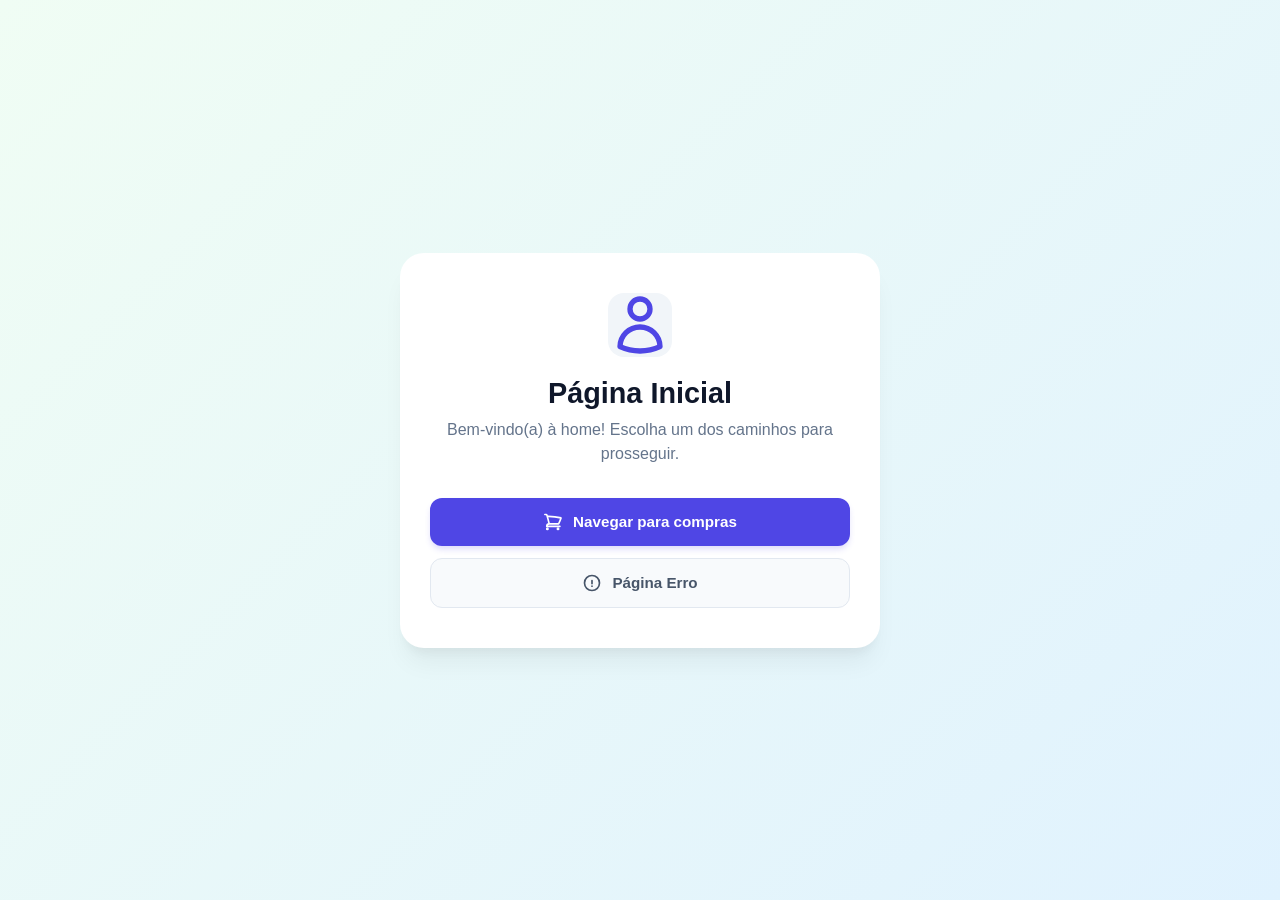
<file: 2TRIMESTRE/mod-sever03/pages/index.html>
<!DOCTYPE html>
<html lang="pt-BR">
<head>
    <meta charset="UTF-8">
    <meta name="viewport" content="width=device-width, initial-scale=1.0">
    <title>Página Inicial</title>
    <style>
        * {
            box-sizing: border-box;
            margin: 0;
            padding: 0;
            font-family: 'Segoe UI', Roboto, Helvetica, Arial, sans-serif;
        }

        body {
            background: linear-gradient(135deg, #f0fdf4 0%, #e0f2fe 100%);
            color: #1e293b;
            display: flex;
            align-items: center;
            justify-content: center;
            min-height: 100vh;
            padding: 20px;
        }

        .container {
            background: #ffffff;
            max-width: 480px;
            width: 100%;
            padding: 40px 30px;
            border-radius: 24px;
            box-shadow: 0 20px 25px -5px rgba(0, 0, 0, 0.05), 0 10px 10px -5px rgba(0, 0, 0, 0.04);
            text-align: center;
        }

        .brand-icon {
            display: inline-flex;
            align-items: center;
            justify-content: center;
            width: 64px;
            height: 64px;
            background-color: #f1f5f9;
            color: #4f46e5;
            border-radius: 16px;
            margin-bottom: 20px;
        }

        h3 {
            font-size: 1.8rem;
            font-weight: 800;
            color: #0f172a;
            margin-bottom: 8px;
        }

        p {
            color: #64748b;
            font-size: 1rem;
            line-height: 1.5;
            margin-bottom: 32px;
        }

        .actions-list {
            display: flex;
            flex-direction: column;
            gap: 12px;
        }

        .btn {
            display: inline-flex;
            align-items: center;
            justify-content: center;
            gap: 10px;
            padding: 14px 24px;
            font-size: 0.95rem;
            font-weight: 600;
            border-radius: 12px;
            text-decoration: none;
            transition: all 0.2s cubic-bezier(0.4, 0, 0.2, 1);
            cursor: pointer;
        }

        .btn svg {
            width: 20px;
            height: 20px;
            flex-shrink: 0;
        }

        .btn-primary {
            background-color: #4f46e5;
            color: #ffffff;
            box-shadow: 0 4px 6px -1px rgba(79, 70, 229, 0.2);
        }

        .btn-primary:hover {
            background-color: #4338ca;
            transform: translateY(-2px);
            box-shadow: 0 10px 15px -3px rgba(79, 70, 229, 0.3);
        }

        .btn-secondary {
            background-color: #f8fafc;
            color: #475569;
            border: 1px solid #e2e8f0;
        }

        .btn-secondary:hover {
            background-color: #fff1f2;
            color: #e11d48;
            border-color: #fecdd3;
            transform: translateY(-2px);
        }
    </style>
</head>
<body>

    <div class="container">
        <!-- Ícone Central da Marca (SVG) -->
        <div class="brand-icon">
            <svg xmlns="http://w3.org" fill="none" viewBox="0 0 24 24" stroke-width="2" stroke="currentColor">
                <path stroke-linecap="round" stroke-linejoin="round" d="M15.75 6a3.75 3.75 0 1 1-7.5 0 3.75 3.75 0 0 1 7.5 0ZM4.501 20.118a7.5 7.5 0 0 1 14.998 0A17.933 17.933 0 0 1 12 21.75c-2.676 0-5.216-.584-7.499-1.632Z" />
            </svg>
        </div>

        <h3>Página Inicial</h3>
        <p>Bem-vindo(a) à home! Escolha um dos caminhos para prosseguir.</p>

        <div class="actions-list">
            <!-- Botão Compras (Destaque) -->
            <a href="/compras" class="btn btn-primary">
                <svg xmlns="http://w3.org" fill="none" viewBox="0 0 24 24" stroke-width="2" stroke="currentColor">
                    <path stroke-linecap="round" stroke-linejoin="round" d="M2.25 3h1.386c.51 0 .955.343 1.087.835l.383 1.437M7.5 14.25a3 3 0 0 0-3 3h15.75m-12.75-3h11.218c1.121-2.3 2.1-4.684 2.924-7.138a60.114 60.114 0 0 0-16.536-1.84M7.5 14.25L5.106 5.272M6 20.25a.75.75 0 1 1-1.5 0 .75.75 0 0 1 1.5 0Zm12.75 0a.75.75 0 1 1-1.5 0 .75.75 0 0 1 1.5 0Z" />
                </svg>
                Navegar para compras
            </a>

            <!-- Botão Erro (Secundário) -->
            <a href="/erro" class="btn btn-secondary">
                <svg xmlns="http://w3.org" fill="none" viewBox="0 0 24 24" stroke-width="2" stroke="currentColor">
                    <path stroke-linecap="round" stroke-linejoin="round" d="M12 9v3.75m9-.75a9 9 0 1 1-18 0 9 9 0 0 1 18 0Zm-9 3.75h.008v.008H12v-.008Z" />
                </svg>
                Página Erro
            </a>
        </div>
    </div>

</body>
</html>
</file>
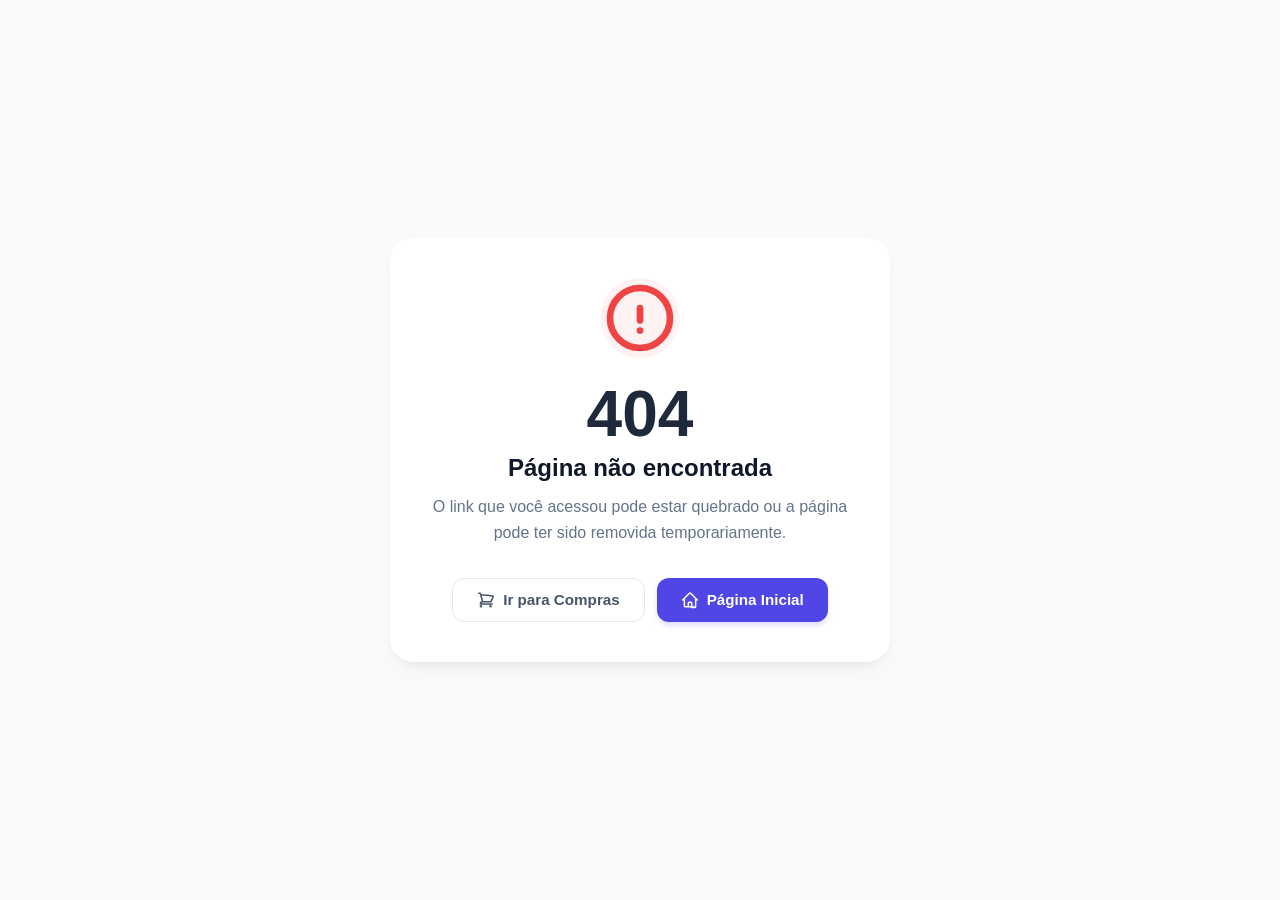
<file: 2TRIMESTRE/mod-sever03/pages/erros.html>
<!DOCTYPE html>
<html lang="pt-BR">
<head>
    <meta charset="UTF-8">
    <meta name="viewport" content="width=device-width, initial-scale=1.0">
    <title>Página não encontrada - Erro 404</title>
    <style>
        * {
            box-sizing: border-box;
            margin: 0;
            padding: 0;
            font-family: 'Segoe UI', Roboto, Helvetica, Arial, sans-serif;
        }

        body {
            background-color: #f8fafc;
            color: #334155;
            display: flex;
            align-items: center;
            justify-content: center;
            min-height: 100vh;
            padding: 20px;
        }

        .error-container {
            text-align: center;
            max-width: 500px;
            width: 100%;
            background: #ffffff;
            padding: 40px 30px;
            border-radius: 24px;
            box-shadow: 0 10px 25px -5px rgba(0, 0, 0, 0.05), 0 8px 10px -6px rgba(0, 0, 0, 0.05);
        }

        .icon-container {
            display: inline-flex;
            align-items: center;
            justify-content: center;
            width: 80px;
            height: 80px;
            background-color: #fef2f2;
            border-radius: 50%;
            margin-bottom: 24px;
            color: #ef4444;
        }

        h1 {
            font-size: 4rem;
            font-weight: 800;
            color: #1e293b;
            line-height: 1;
            margin-bottom: 8px;
        }

        h3 {
            font-size: 1.5rem;
            font-weight: 600;
            color: #0f172a;
            margin-bottom: 12px;
        }

        p {
            color: #64748b;
            font-size: 1rem;
            line-height: 1.6;
            margin-bottom: 32px;
        }

        .button-group {
            display: flex;
            flex-direction: column;
            gap: 12px;
        }

        @media (min-width: 480px) {
            .button-group {
                flex-direction: row;
                justify-content: center;
            }
        }

        .btn {
            display: inline-flex;
            align-items: center;
            justify-content: center;
            gap: 8px;
            padding: 12px 24px;
            font-size: 0.95rem;
            font-weight: 600;
            border-radius: 12px;
            text-decoration: none;
            transition: all 0.2s ease-in-out;
            cursor: pointer;
            width: 100%;
        }

        @media (min-width: 480px) {
            .btn {
                width: auto;
            }
        }

        .btn-primary {
            background-color: #4f46e5;
            color: #ffffff;
            border: none;
            box-shadow: 0 4px 6px -1px rgba(79, 70, 229, 0.2);
        }

        .btn-primary:hover {
            background-color: #4338ca;
            transform: translateY(-2px);
            box-shadow: 0 6px 12px -2px rgba(79, 70, 229, 0.3);
        }

        .btn-secondary {
            background-color: #ffffff;
            color: #475569;
            border: 1px solid #e2e8f0;
        }

        .btn-secondary:hover {
            background-color: #f8fafc;
            color: #1e293b;
            border-color: #cbd5e1;
            transform: translateY(-2px);
        }

        .btn svg {
            width: 18px;
            height: 18px;
            flex-shrink: 0;
        }
    </style>
</head>
<body>

    <div class="error-container">
        <!-- Ícone de Alerta em SVG -->
        <div class="icon-container">
            <svg xmlns="http://w3.org" fill="none" viewBox="0 0 24 24" stroke-width="2" stroke="currentColor">
                <path stroke-linecap="round" stroke-linejoin="round" d="M12 9v3.75m9-.75a9 9 0 1 1-18 0 9 9 0 0 1 18 0Zm-9 3.75h.008v.008H12v-.008Z" />
            </svg>
        </div>

        <h1>404</h1>
        <h3>Página não encontrada</h3>
        <p>O link que você acessou pode estar quebrado ou a página pode ter sido removida temporariamente.</p>

        <div class="button-group">
            <!-- Botão Secundário (Compras) -->
            <a href="/compras" class="btn btn-secondary">
                <svg xmlns="http://w3.org" fill="none" viewBox="0 0 24 24" stroke-width="2" stroke="currentColor">
                    <path stroke-linecap="round" stroke-linejoin="round" d="M2.25 3h1.386c.51 0 .955.343 1.087.835l.383 1.437M7.5 14.25a3 3 0 0 0-3 3h15.75m-12.75-3h11.218c1.121-2.3 2.1-4.684 2.924-7.138a60.114 60.114 0 0 0-16.536-1.84M7.5 14.25L5.106 5.272M6 20.25a.75.75 0 1 1-1.5 0 .75.75 0 0 1 1.5 0Zm12.75 0a.75.75 0 1 1-1.5 0 .75.75 0 0 1 1.5 0Z" />
                </svg>
                Ir para Compras
            </a>
            
            <!-- Botão Primário (Home) -->
            <a href="/" class="btn btn-primary">
                <svg xmlns="http://w3.org" fill="none" viewBox="0 0 24 24" stroke-width="2" stroke="currentColor">
                    <path stroke-linecap="round" stroke-linejoin="round" d="m2.25 12 8.954-8.955c.44-.439 1.152-.439 1.591 0L21.75 12M4.5 9.75v10.125c0 .621.504 1.125 1.125 1.125H9.75v-4.875c0-.621.504-1.125 1.125-1.125h2.25c.621 0 1.125.504 1.125 1.125V22h4.125c.621 0 1.125-.504 1.125-1.125V9.75M8.25 21h8.25" />
                </svg>
                Página Inicial
            </a>
        </div>
    </div>

</body>
</html>
</file>
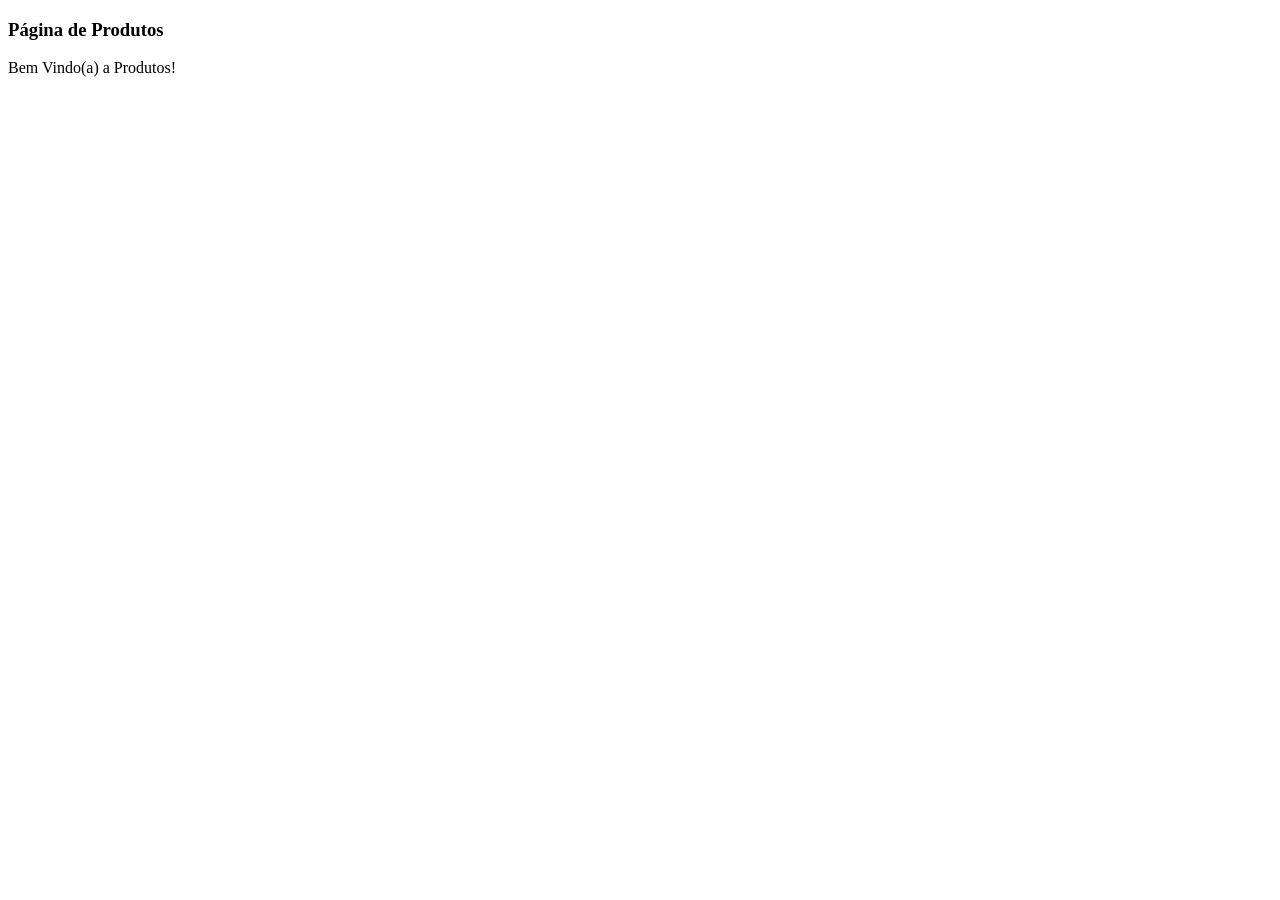
<file: 3TRIMESTRE/express-01/paginas/produtos.html>
<!DOCTYPE html>
<html lang="en">
<head>
    <meta charset="UTF-8">
    <meta name="viewport" content="width=device-width, initial-scale=1.0">
    <title>Produtos Doces</title>
</head>
<body>
    <h3>Página de Produtos</h3>
    <p>Bem Vindo(a) a Produtos!</p>
</body>
</html>
</file>
